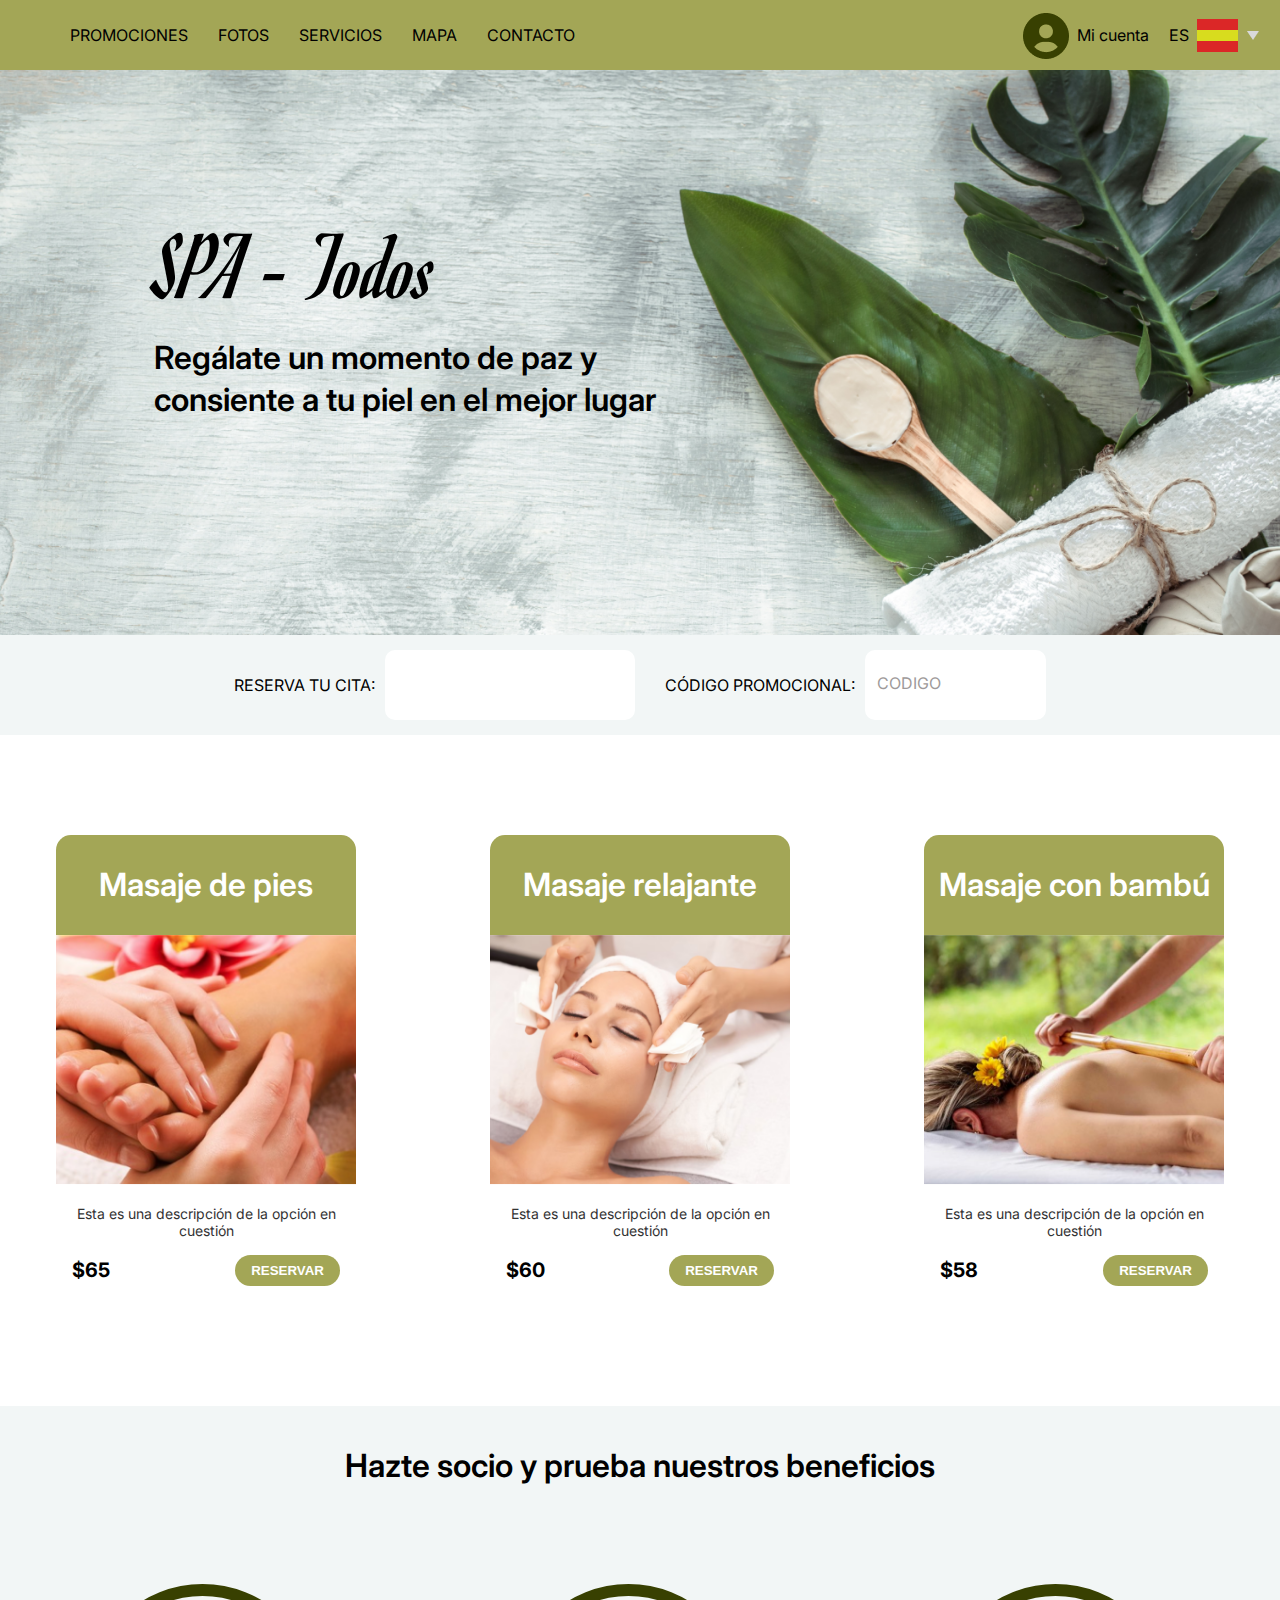
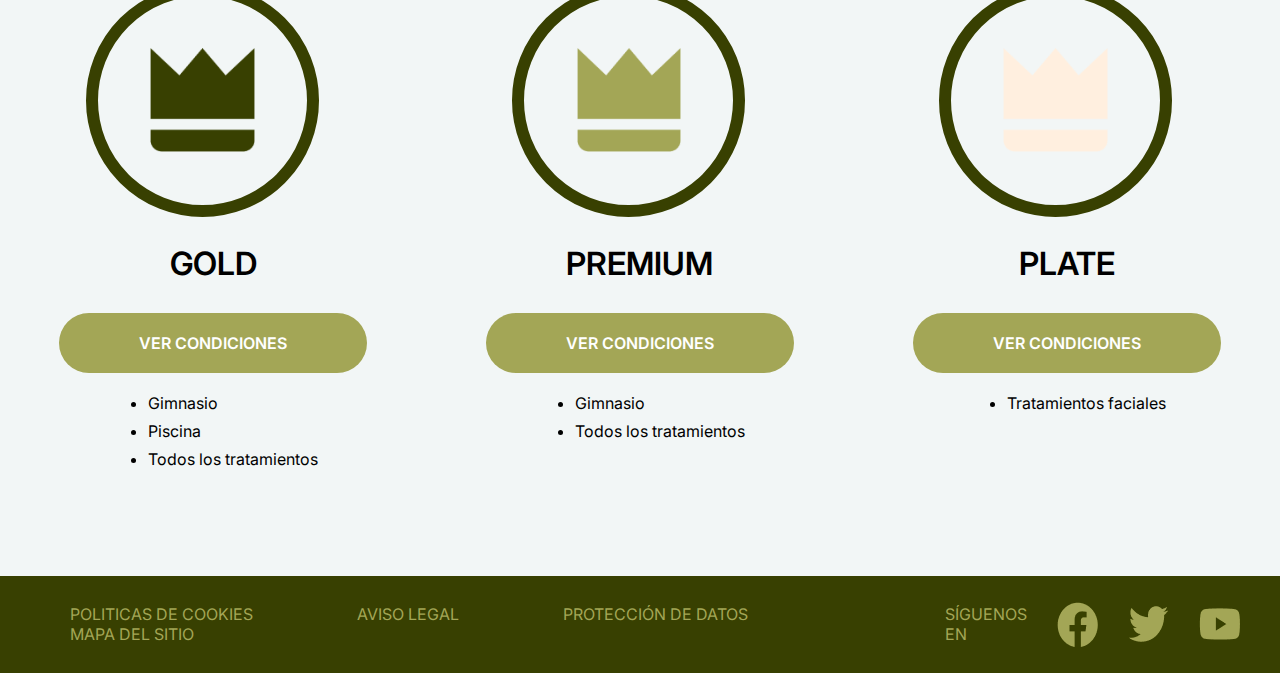
<file: docs/index.html>
<!DOCTYPE html>
<html lang="en">
  <head>
    <meta charset="UTF-8" />
    <meta name="viewport" content="width=device-width, initial-scale=1.0" />
    <title>Document</title>
    <link rel="stylesheet" href="styles/styles.css" />
  </head>
  <body>
    <header>
      <nav>
        <ul class="nav">
          <li>PROMOCIONES</li>
          <li>FOTOS</li>
          <li>SERVICIOS</li>
          <li>MAPA</li>
          <li>CONTACTO</li>
        </ul>
      </nav>
      <div class="opciones-cuenta">
        <div>
          <img src="images/user.png" alt="usuario" />
          Mi cuenta
        </div>
        <div>
          ES
          <img src="images/flag.png" alt="bandera" />
          <img src="images/arrow.png" alt="flecha" />
        </div>
      </div>
    </header>
    <div class="slogan">
      <div class="img-main">
        <img src="images/main.png" alt="fondo" />
        <div class="titulo-slogan">
          <h1>SPA - Todos</h1>
          <h2>
            Regálate un momento de paz y<br />consiente a tu piel en el mejor
            lugar
          </h2>
        </div>
      </div>
    </div>
    <div class="reserva">
      <label class="menu" for="">
        RESERVA TU CITA:
        <input class="cita" type="text" />
      </label>
      <label class="menu" for="">
        CÓDIGO PROMOCIONAL:
        <input class="place-holder" type="text" placeholder="CODIGO" />
      </label>
    </div>
    <div class="servicios">
        <div  class="card border-radius">
            <div class="encabezado-servicio titulo-2">
                Masaje de pies
            </div>
            <div class="img-servicio">
                <img src="images/pies.png" alt="pies">
            </div>
            <div class="descripcion miniatura">
                Esta es una descripción de la opción en cuestión
            </div>
            <div class="opciones-compra">
                <div class="precio titulo-2">
                    $65
                </div>
                <button class="border-radius-boton boton-reservar">
                    RESERVAR
                </button>
            </div>  
        </div>
        <div  class="card border-radius">
            <div class="encabezado-servicio titulo-2">
                Masaje relajante
            </div>
            <div class="img-servicio">
                <img src="images/relajante.png" alt="pies">
            </div>
            <div class="descripcion miniatura">
                Esta es una descripción de la opción en cuestión
            </div>
            <div class="opciones-compra">
                <div class="precio titulo-2">
                    $60
                </div>
                <button class="border-radius-boton boton-reservar">
                    RESERVAR
                </button>
            </div>  
        </div>
        <div  class="card border-radius">
            <div class="encabezado-servicio titulo-2">
                Masaje con bambú
            </div>
            <div class="img-servicio">
                <img src="images/bambu.png" alt="pies">
            </div>
            <div class="descripcion miniatura">
                Esta es una descripción de la opción en cuestión
            </div>
            <div class="opciones-compra">
                <div class="precio titulo-2">
                    $58
                </div>
                <button class="border-radius-boton boton-reservar">
                    RESERVAR
                </button>
            </div>  
        </div>
    </div>
    <div class="planes">
      <div class="titulo-planes">Hazte socio y prueba nuestros beneficios</div>
      <div class="t-planes">
        <div class="plan1">
          <div class="beneficio-circulo">
            <img src="images/gold.png" alt="" />
          </div>
        </div>
        <div class="tipo">GOLD</div>
        <div class="ver-condiciones">VER CONDICIONES</div>
        <div class="l-condiciones">
          <ul class="condiciones-ul">
            <li>Gimnasio</li>
            <li>Piscina</li>
            <li>Todos los tratamientos</li>
          </ul>
        </div>
      </div>
      <div class="t-planes">
        <div class="plan1">
          <div class="beneficio-circulo">
            <img src="images/premium.png" alt="" />
          </div>
        </div>
        <div class="tipo">PREMIUM</div>
        <div class="ver-condiciones">VER CONDICIONES</div>
        <div class="l-condiciones">
          <ul class="condiciones-ul">
            <li>Gimnasio</li>
            <li>Todos los tratamientos</li>
          </ul>
        </div>
      </div>
      <div class="t-planes">
        <div class="plan1">
          <div class="beneficio-circulo">
            <img src="images/plate.png" alt="" />
          </div>
        </div>
        <div class="tipo">PLATE</div>
        <div class="ver-condiciones">VER CONDICIONES</div>
        <div class="l-condiciones">
          <ul class="condiciones-ul">
            <li>Tratamientos faciales</li>
          </ul>
        </div>
      </div>
    </div>
    <div class="pie-pagina">
      <div class="izquierda1">
        <ul class="izquierda1-ul">
          <li>POLITICAS DE COOKIES</li>
          <li>AVISO LEGAL</li>
          <li>PROTECCIÓN DE DATOS</li>
          <li>MAPA DEL SITIO</li>
        </ul>
      </div>
      <div class="derecha3">
        <div>SÍGUENOS EN</div>
        <img src="images/rs_facebook.png" alt="" />
        <img src="images/rs_twiter.png" alt="" />
        <img src="images/rs_youtube.png" alt="" />
      </div>
    </div>
  </body>
</html>
</file>
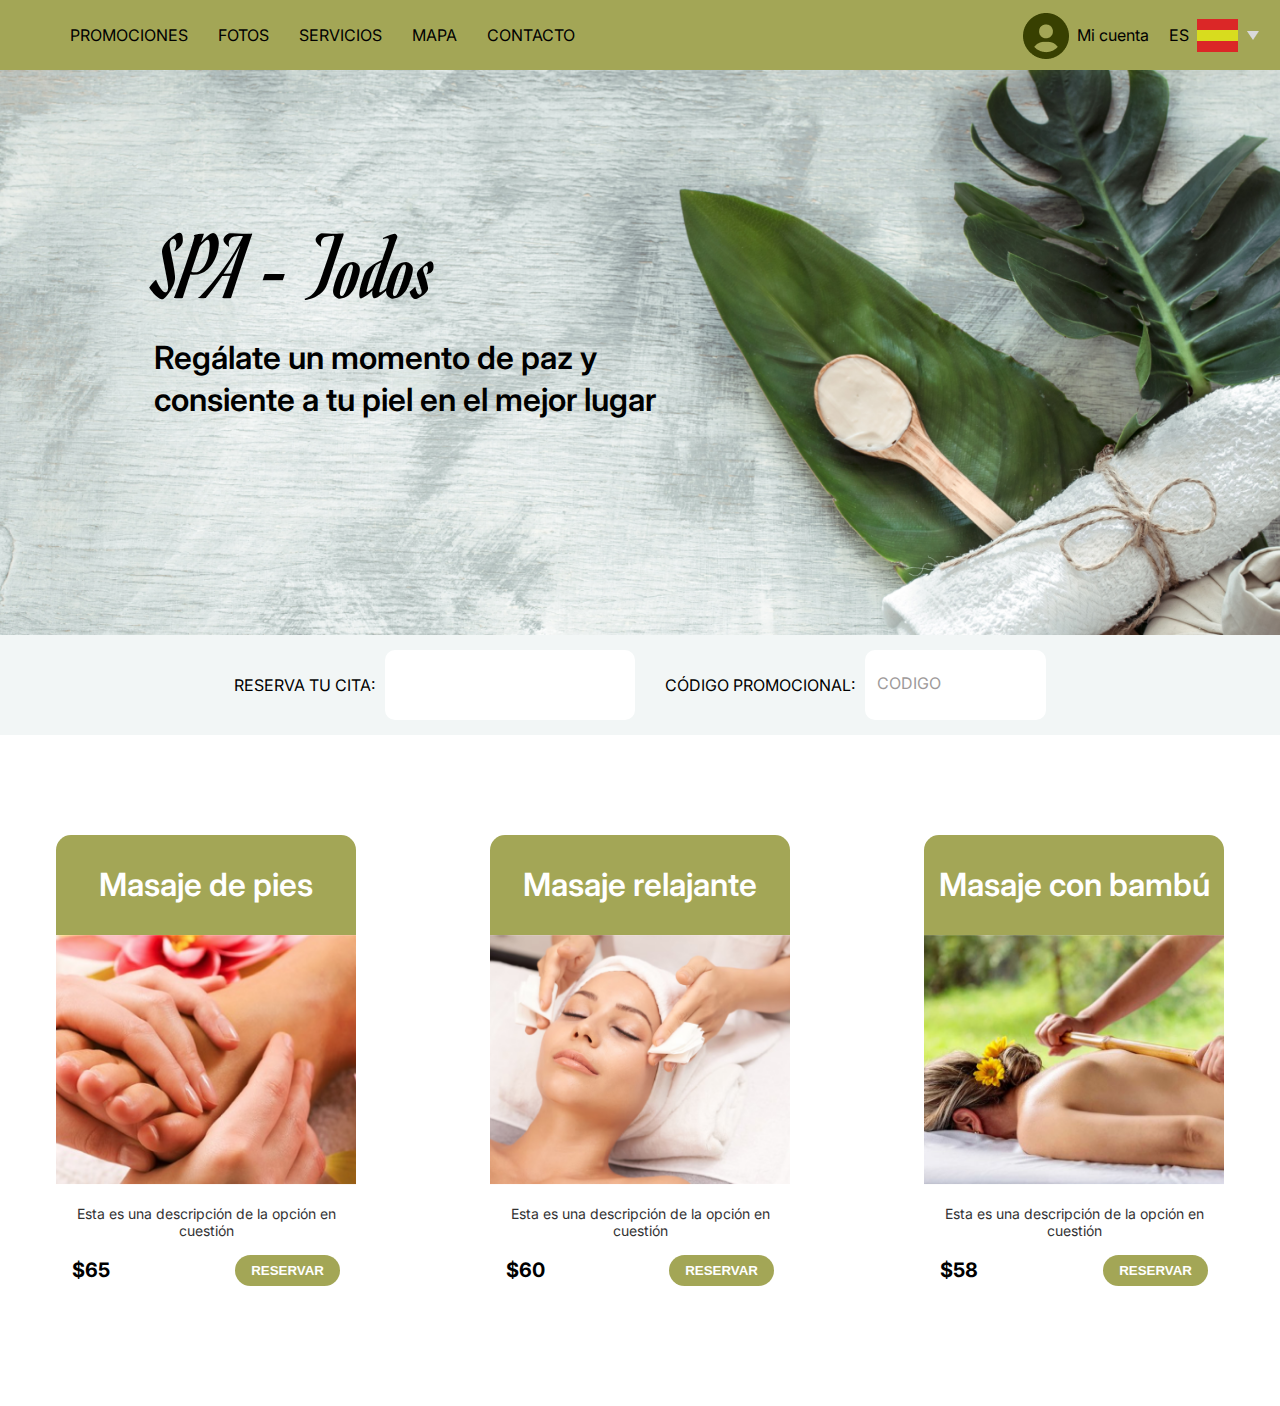
<file: src/index.html>
<!DOCTYPE html>
<html lang="en">
<head>
    <meta charset="UTF-8">
    <meta name="viewport" content="width=device-width, initial-scale=1.0">
    <title>Document</title>
    <link rel="stylesheet" href="styles/styles.css">
</head>
<body>
    <header>
        <nav>
            <ul>
                <li>PROMOCIONES</li>
                <li>FOTOS</li>
                <li>SERVICIOS</li>
                <li>MAPA</li>
                <li>CONTACTO</li>
            </ul>            
        </nav>
        <div class="opciones-cuenta">
            <div>
                <img src="../images/user.png" alt="usuario">
                Mi cuenta
            </div>
            <div>
                ES
                <img src="../images/flag.png" alt="bandera">
                <img src="../images/arrow.png" alt="flecha">
            </div>
        </div>
    </header>
    <div class="slogan">
        <div class="img-main">
            <img src="../images/main.png" alt="fondo">
            <div class="titulo-slogan">
                <h1>SPA - Todos</h1>
                <h2>Regálate un momento de paz y<br>consiente a tu piel en el mejor lugar</h2>
            </div>
        </div>
    </div>
    <div class="reserva">
        <label class="menu" for="">
            RESERVA TU CITA:
            <input class="cita" type="text">
        </label>
        <label class="menu" for="">
            CÓDIGO PROMOCIONAL:
            <input class="place-holder" type="text" placeholder="CODIGO">
        </label>
    </div>
    <div class="servicios">
        <div  class="card border-radius">
            <div class="encabezado-servicio titulo-2">
                Masaje de pies
            </div>
            <div class="img-servicio">
                <img src="../images/pies.png" alt="pies">
            </div>
            <div class="descripcion miniatura">
                Esta es una descripción de la opción en cuestión
            </div>
            <div class="opciones-compra">
                <div class="precio titulo-2">
                    $65
                </div>
                <button class="border-radius-boton boton-reservar">
                    RESERVAR
                </button>
            </div>  
        </div>
        <div  class="card border-radius">
            <div class="encabezado-servicio titulo-2">
                Masaje relajante
            </div>
            <div class="img-servicio">
                <img src="../images/relajante.png" alt="pies">
            </div>
            <div class="descripcion miniatura">
                Esta es una descripción de la opción en cuestión
            </div>
            <div class="opciones-compra">
                <div class="precio titulo-2">
                    $60
                </div>
                <button class="border-radius-boton boton-reservar">
                    RESERVAR
                </button>
            </div>  
        </div>
        <div  class="card border-radius">
            <div class="encabezado-servicio titulo-2">
                Masaje con bambú
            </div>
            <div class="img-servicio">
                <img src="../images/bambu.png" alt="pies">
            </div>
            <div class="descripcion miniatura">
                Esta es una descripción de la opción en cuestión
            </div>
            <div class="opciones-compra">
                <div class="precio titulo-2">
                    $58
                </div>
                <button class="border-radius-boton boton-reservar">
                    RESERVAR
                </button>
            </div>  
        </div>
    </div>  
    </div>
    <div>

    </div>
    <div>

    </div>
</body>
</html>
</file>
<file: docs/styles/styles.css>
@import url('https://fonts.googleapis.com/css2?family=Inter:wght@400;600;700&family=Romanesco&display=swap');

* {
    margin: 0;
    box-sizing: border-box;
}
header {
    height: 70px;
    background-color: #A3A656;
    display: flex;
    justify-content: space-between;
    align-items: center;
    padding-left: 70px;
    padding-right: 20px;
}
nav {
    font-family: 'Inter', sans-serif;
    font-weight: 400;
    font-size: 16px;
}
nav ul {
    list-style: none;
    display: flex;
    gap: 30px;
    padding: 0;
}
.opciones-cuenta{
    display: flex;
    align-items: center;
    gap: 20px;
}
.opciones-cuenta > div {
  display: flex;
  align-items: center;
  gap: 8px;
  font-family: 'Inter', sans-serif;
}
.img-main {
  position: relative;
  width: 100%;
}
.img-main img {
    width: 100%;
    height: auto;
    display: block;
}
.titulo-slogan {
    position: absolute;
    top: 25%;
    left: 12%;
    color: black;
}

.titulo-slogan h1 {
    font-family: 'Romanesco', cursive;
    font-size: 96px;
    font-weight: 400;
}

.titulo-slogan h2 {
    font-family: 'Inter', sans-serif;
    font-weight: 600;
    font-size: 32px;
    line-height: 1.3;
    margin-top: 16px;
}
.menu {
    font-family: 'Inter', sans-serif;
    font-weight: 400;
    font-size: 16px;
}
.place-holder::placeholder {
    font-family: 'Inter', sans-serif;
    font-weight: 400;
    font-size: 16px;
    color: #9E9A9A;
    padding-left: 10px;
    align-items: center;
}
.titulo-1{
    font-family: 'Inter', sans-serif;
    font-weight: 700;
    font-size: 48px;
}
.titulo-2{
    font-family: 'Inter', sans-serif;
    font-weight: 600;
    font-size: 32px;
}
.miniatura{
    font-family: 'Inter', sans-serif;
    font-weight: 400;
    font-size: 14px;
}
.reserva{
    height: 100px;
    background-color: #F2F6F6;
    display: flex;
    gap: 30px;
    align-items: center;
    justify-content: center;
}
.reserva input {
    border-radius: 10px;
    border: 0;
    height: 70px;
}
label {
    display: flex;
    align-items: center;
    gap: 10px;
}
.cita {
    width: 250px;
}
.border-radius{
    border-radius: 15px 15px 0 0;
    background-color: #A3A656;
}
.border-radius-boton{
    border-radius: 35px;
    background-color: #A3A656;
}
.servicios {
  display: flex;
  justify-content: center;
  gap: 134px;
  margin: 100px auto;
  max-width: 1200px;
  flex-wrap: wrap;
}

.card {
  width: 300px;
  overflow: hidden;
  background-color: white;
  text-align: center;
}

.encabezado-servicio {
  background-color: #A3A656;
  color: white;
  height: 100px;
  display: flex;
  align-items: center;
  justify-content: center;
}

.img-servicio img {
  width: 100%;
  height: 250px;
  object-fit: cover;
}

.descripcion {
  padding: 16px;
  font-size: 14px;
  color: #333;
}

.opciones-compra {
  display: flex;
  justify-content: space-between;
  align-items: center;
  padding: 0 16px 20px;
}

.precio {
  font-size: 20px;
  font-weight: 700;
  color: #000;
}

.boton-reservar {
  background-color: #A3A656;
  color: white;
  font-weight: bold;
  border: none;
  padding: 8px 16px;
  cursor: pointer;
}

.boton-reservar:hover {
  background-color: #384001;
}
.planes{
    display: flex;
    width: 100%;
    height: 770px;
    background-color: #F2F6F6;
    justify-content: space-around;
    flex-wrap: wrap;
}

.plan1{
    height: 255px;
    width: 255px;
}

.beneficio-circulo{
    width: 233px;
    height: 233px;
    border-radius: 50%;
    display: flex;
    overflow: hidden;
    justify-content: center;
    align-items: center;
    border: 12px solid #384001;
}

.beneficio-circulo img{
    width: 50%;
    height: 50%;

}

.t-planes{
    display: flex;
    flex-direction: column;
    align-items: center;
}

.tipo{
    font-family: 'Inter', sans-serif;
    font-size: 32px;
    font-weight: 600;
    padding-top: 5px;
    padding-bottom: 30px;
}

.ver-condiciones{
    font-family: 'Inter', sans-serif;
    background-color: #A3A656;
    color: #FFF;
    border-radius: 35px;
    font-size: 16px;
    padding: 20px 80px 20px 80px;
    font-weight: 600;
    margin-bottom: 20px;
}

.ver-condiciones:hover{
    background-color: #384001;
}

.condiciones-ul li{
    font-family: 'Inter', sans-serif;
    font-weight: 400;
    font-size: 16px;
    padding-bottom: 8px;
}

.titulo-planes{
    padding: 40px 0px 0px 0px;
    width: 100%;
    text-align: center;
    font-family: 'Inter', sans-serif;
    font-size: 32px;
    font-weight: 600;
}

.pie-pagina{
    width: 100%;
    height: 97px;
    background-color: #384001;
    display: flex;
    justify-content: space-between;
    align-items: center;
}

.pie-pagina .izquierda1 .izquierda1-ul{
    padding-left: 70px;
    margin: 0px;
}
.izquierda1-ul li {
    display: inline-block;
    font-family: 'Inter', sans-serif;
    font-size: 16px;
    color: #A3A656;
    padding: 0px 100px 0px 0px;
}


.derecha3 {
    display: flex;
    align-items: center;
    font-family: 'Inter', sans-serif;
    font-size: 16px;
    color: #A3A656;
    gap: 30px;
    padding-right: 40px;
}


.izquierda1-ul li:hover{
    color: #FFFF00;
}

.nav li:hover{
    color:  #FFFF00;
    cursor: pointer;
}
</file>
<file: src/styles/styles.css>
@import url('https://fonts.googleapis.com/css2?family=Inter:wght@400;600;700&family=Romanesco&display=swap');

* {
    margin: 0;
    box-sizing: border-box;
}
header {
    height: 70px;
    background-color: #A3A656;
    display: flex;
    justify-content: space-between;
    align-items: center;
    padding-left: 70px;
    padding-right: 20px;
}
nav {
    font-family: 'Inter', sans-serif;
    font-weight: 400;
    font-size: 16px;
}
nav ul {
    list-style: none;
    display: flex;
    gap: 30px;
    padding: 0;
}
.opciones-cuenta{
    display: flex;
    align-items: center;
    gap: 20px;
}
.opciones-cuenta > div {
  display: flex;
  align-items: center;
  gap: 8px;
  font-family: 'Inter', sans-serif;
}
.img-main {
  position: relative;
  width: 100%;
}
.img-main img {
    width: 100%;
    height: auto;
    display: block;
}
.titulo-slogan {
    position: absolute;
    top: 25%;
    left: 12%;
    color: black;
}

.titulo-slogan h1 {
    font-family: 'Romanesco', cursive;
    font-size: 96px;
    font-weight: 400;
}

.titulo-slogan h2 {
    font-family: 'Inter', sans-serif;
    font-weight: 600;
    font-size: 32px;
    line-height: 1.3;
    margin-top: 16px;
}
.menu {
    font-family: 'Inter', sans-serif;
    font-weight: 400;
    font-size: 16px;
}
.place-holder::placeholder {
    font-family: 'Inter', sans-serif;
    font-weight: 400;
    font-size: 16px;
    color: #9E9A9A;
    padding-left: 10px;
    align-items: center;
}
.titulo-1{
    font-family: 'Inter', sans-serif;
    font-weight: 700;
    font-size: 48px;
}
.titulo-2{
    font-family: 'Inter', sans-serif;
    font-weight: 600;
    font-size: 32px;
}
.miniatura{
    font-family: 'Inter', sans-serif;
    font-weight: 400;
    font-size: 14px;
}
.reserva{
    height: 100px;
    background-color: #F2F6F6;
    display: flex;
    gap: 30px;
    align-items: center;
    justify-content: center;
}
.reserva input {
    border-radius: 10px;
    border: 0;
    height: 70px;
}
label {
    display: flex;
    align-items: center;
    gap: 10px;
}
.cita {
    width: 250px;
}
.border-radius{
    border-radius: 15px 15px 0 0;
    background-color: #A3A656;
}
.border-radius-boton{
    border-radius: 35px;
    background-color: #A3A656;
}
.servicios {
  display: flex;
  justify-content: center;
  gap: 134px;
  margin: 100px auto;
  max-width: 1200px;
  flex-wrap: wrap;
}

.card {
  width: 300px;
  overflow: hidden;
  background-color: white;
  text-align: center;
}

.encabezado-servicio {
  background-color: #A3A656;
  color: white;
  height: 100px;
  display: flex;
  align-items: center;
  justify-content: center;
}

.img-servicio img {
  width: 100%;
  height: 250px;
  object-fit: cover;
}

.descripcion {
  padding: 16px;
  font-size: 14px;
  color: #333;
}

.opciones-compra {
  display: flex;
  justify-content: space-between;
  align-items: center;
  padding: 0 16px 20px;
}

.precio {
  font-size: 20px;
  font-weight: 700;
  color: #000;
}

.boton-reservar {
  background-color: #A3A656;
  color: white;
  font-weight: bold;
  border: none;
  padding: 8px 16px;
  cursor: pointer;
}

.boton-reservar:hover {
  background-color: #384001;
}
</file>
